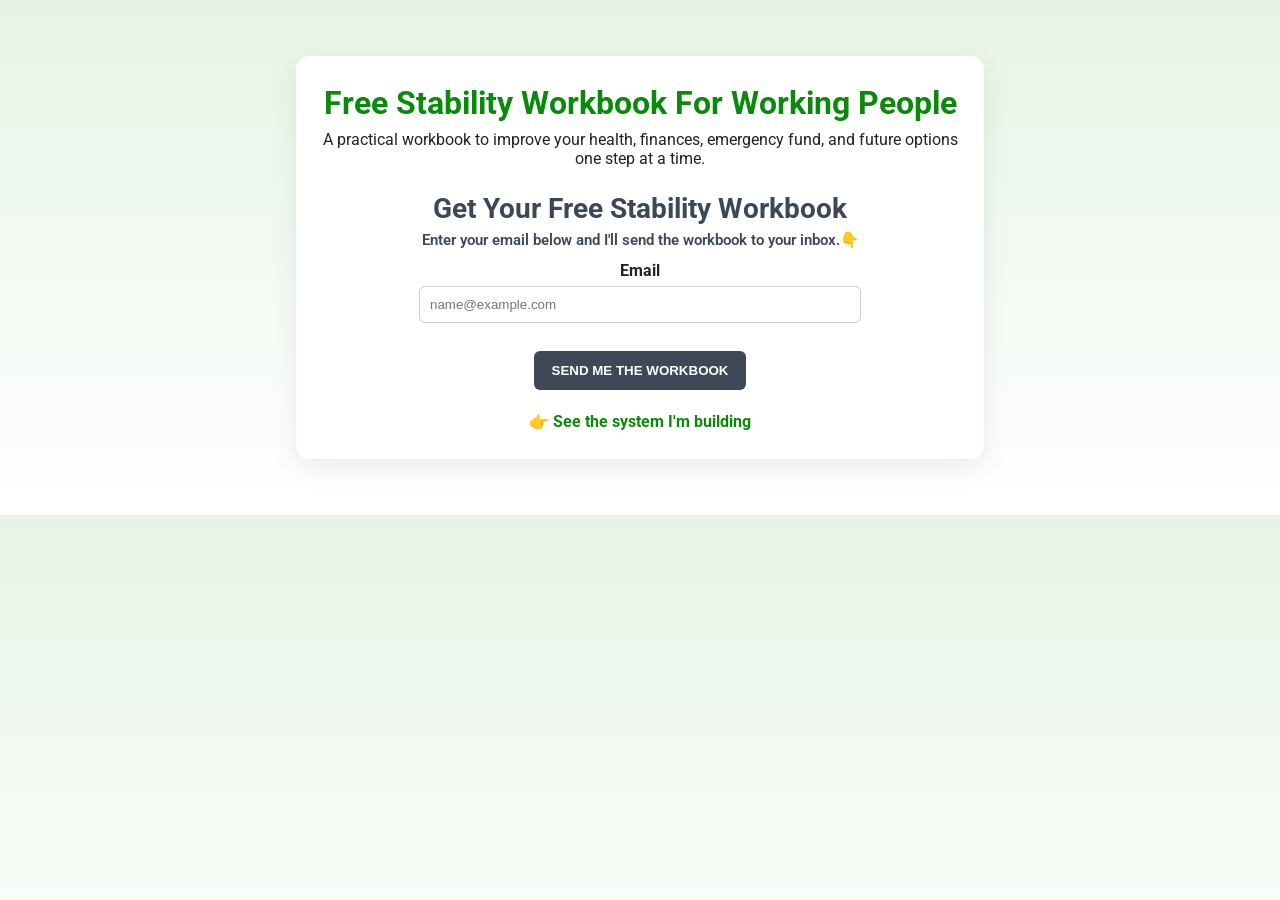
<file: index.html>
<!DOCTYPE html>
<html lang="en">
<head>
  <meta charset="UTF-8" />
  <meta name="viewport" content="width=device-width, initial-scale=1.0"/>
 <title>Free Stability Workbook For Working People</title>
  <link rel="stylesheet" href="style.css"/>

  <!-- Optional font fallback -->
  <link rel="preconnect" href="https://fonts.googleapis.com">
  <link rel="stylesheet" href="https://fonts.googleapis.com/css2?family=Roboto:wght@400;600;700&display=swap">
</head>

<body>
  <div class="container">
   <h1>Free Stability Workbook For Working People</h1>
    <p>A practical workbook to improve your health, finances, emergency fund, and future options one step at a time.</p>

    <!-- ✅ Minimal Brevo Form -->
    <form id="sib-form"
          method="POST"
          action="https://a145c71f.sibforms.com/serve/[base64]"
          data-type="subscription"
          novalidate>
      <div style="padding:8px 0; max-width:540px; margin:0 auto; text-align:center;">
        <p style="font-size:28px; font-weight:700; color:#3C4858; margin:0 0 6px;">Get Your Free Stability Workbook</p>
        <p style="font-size:15px; font-weight:600; color:#3C4858; margin:0 0 12px;">Enter your email below and I'll send the workbook to your inbox.👇</p>

        <label for="EMAIL" style="font-weight:700; display:block; margin:8px 0 6px;">Email</label>
        <input type="email" id="EMAIL" name="EMAIL" placeholder="name@example.com"
               required autocomplete="email"
               style="width:100%; max-width:420px; padding:10px; border:1px solid #ccc; border-radius:6px;">
<div class="g-recaptcha" data-sitekey="6Lc_TMgtAAAAAB2vY8D7Xl8dyL1a6CvwpK4XPR5F" style="display:flex; justify-content:center; margin:14px 0 2px;"></div>
        <button type="submit"
                style="display:inline-block; margin-top:12px; padding:12px 18px; border:0; border-radius:6px;
                background:#3E4857; color:#fff; font-weight:700; cursor:pointer;">
                SEND ME THE WORKBOOK</button>

        <!-- Hidden fields required by Brevo -->
        <input type="hidden" name="locale" value="en">
        <input type="text" name="email_address_check" value="" class="input--hidden" style="display:none;">
      </div>
    </form>
    <!-- ✅ End Form -->

    <a class="primary-link" href="https://www.LiveGoodTour.com/stinsonwakuk" target="_blank" rel="noopener">
    👉 See the system I'm building
    </a>
    </div>
 <script src="https://www.google.com/recaptcha/api.js" async defer></script> 
</body>
</html>
</file>
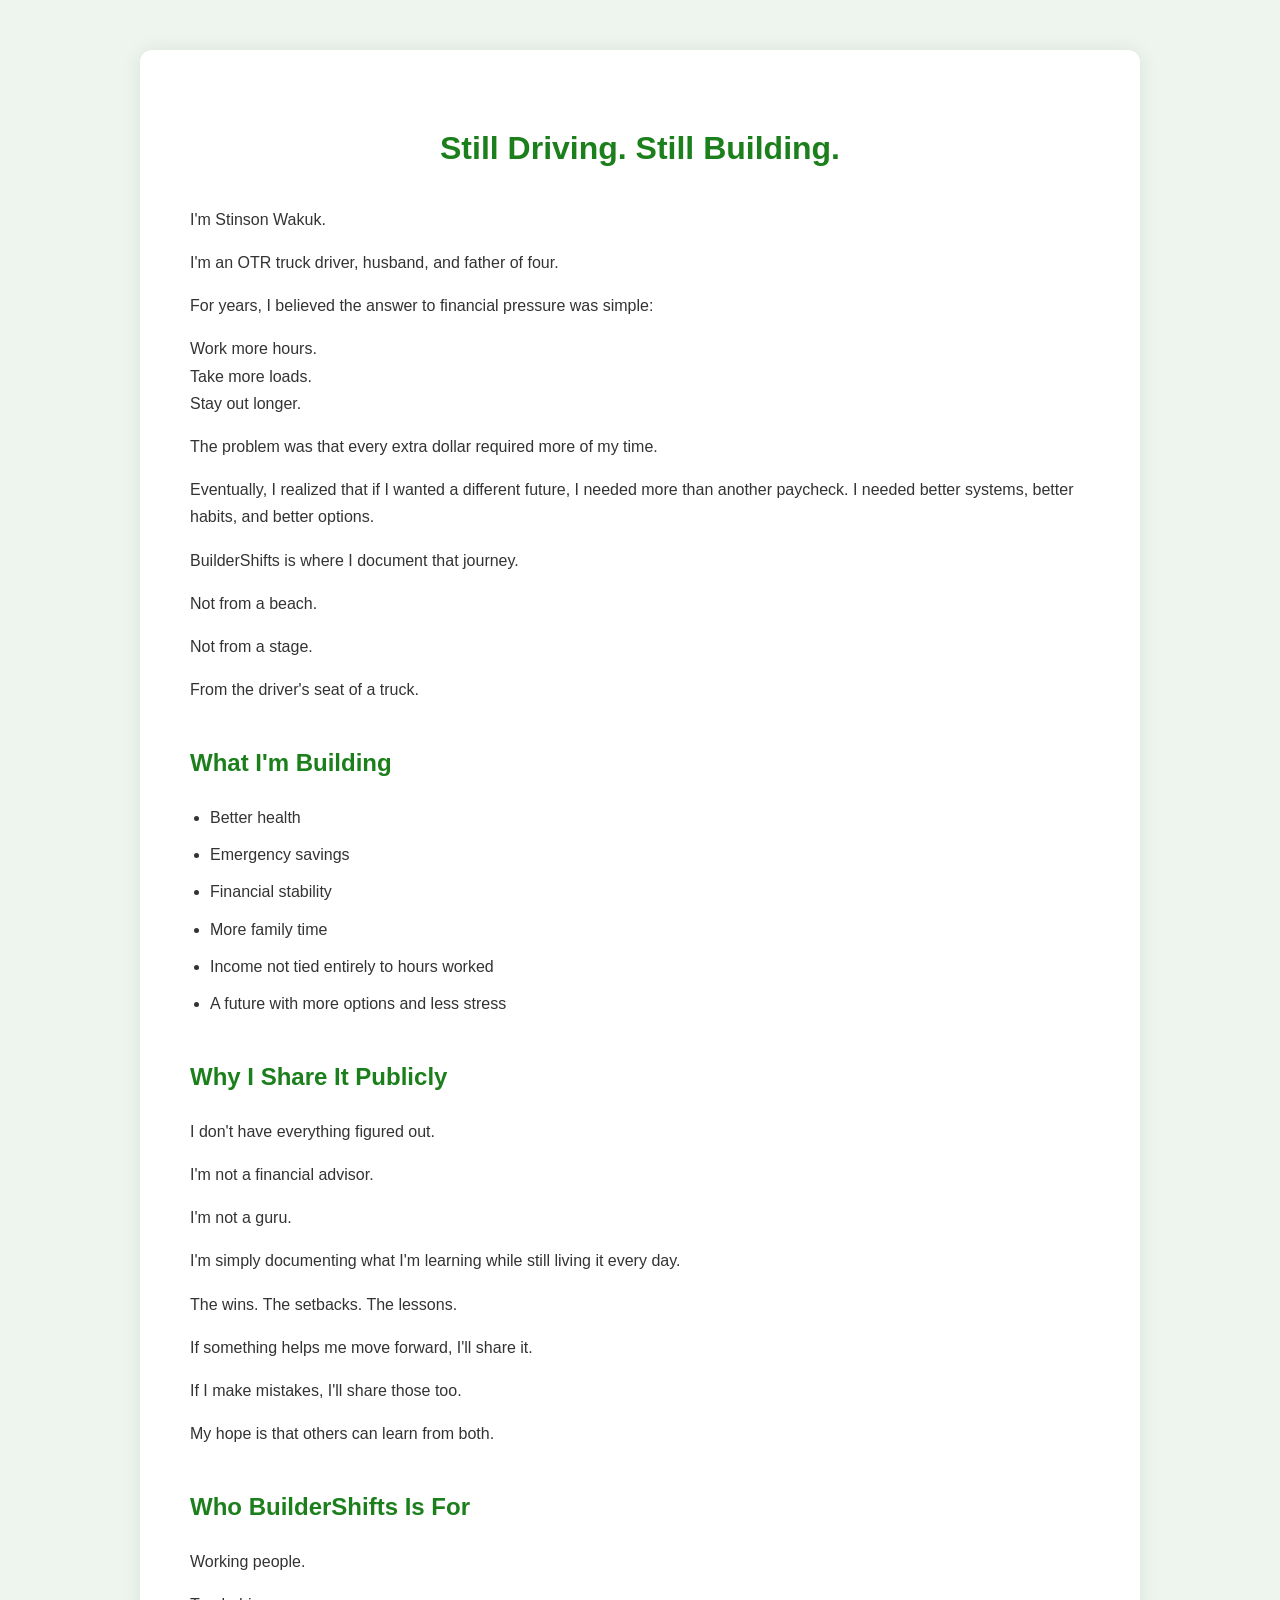
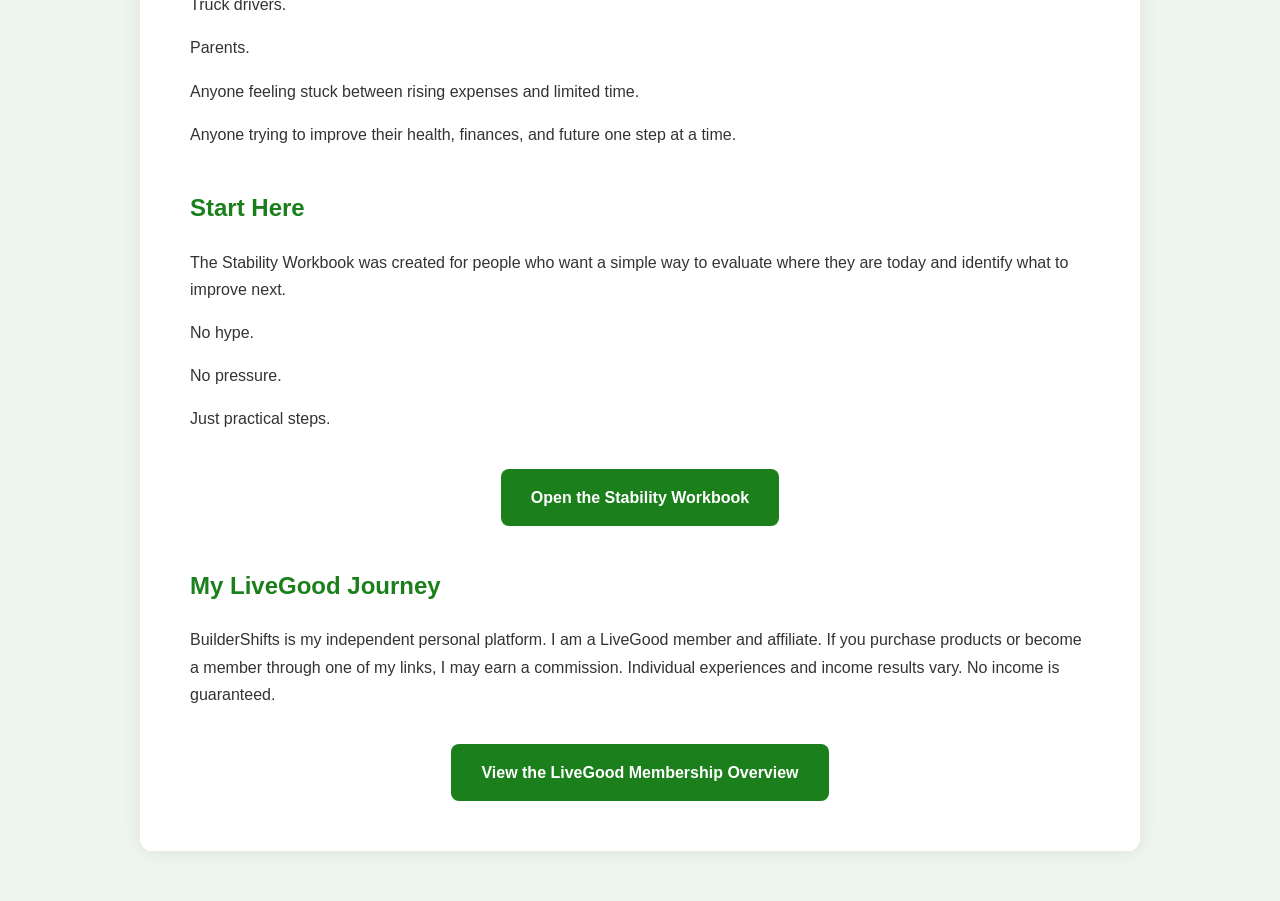
<file: about.html>
<!DOCTYPE html>
<html lang="en">
<head>
    <meta charset="UTF-8">
    <meta name="viewport" content="width=device-width, initial-scale=1.0">
    <title>BuilderShifts | Still Driving. Still Building.</title>

    <style>
        body {
            font-family: Arial, sans-serif;
            background-color: #eef5ee;
            color: #333;
            margin: 0;
            padding: 0;
            line-height: 1.7;
        }

        .container {
            max-width: 900px;
            margin: 50px auto;
            background: white;
            padding: 50px;
            border-radius: 12px;
            box-shadow: 0 0 20px rgba(0,0,0,.08);
        }

        h1 {
            color: #1b7f1b;
            text-align: center;
            margin-bottom: 30px;
        }

        h2 {
            color: #1b7f1b;
            margin-top: 40px;
        }

        ul {
            padding-left: 20px;
        }

        li {
            margin-bottom: 10px;
        }

        .button {
            display: inline-block;
            background: #1b7f1b;
            color: white;
            text-decoration: none;
            padding: 15px 30px;
            border-radius: 8px;
            margin-top: 20px;
            font-weight: bold;
        }

        .center {
            text-align: center;
        }
    </style>
</head>

<body>

<div class="container">

<h1>Still Driving. Still Building.</h1>

<p>
I'm Stinson Wakuk.
</p>

<p>
I'm an OTR truck driver, husband, and father of four.
</p>

<p>
For years, I believed the answer to financial pressure was simple:
</p>

<p>
Work more hours.<br>
Take more loads.<br>
Stay out longer.
</p>

<p>
The problem was that every extra dollar required more of my time.
</p>

<p>
Eventually, I realized that if I wanted a different future, I needed more than another paycheck. I needed better systems, better habits, and better options.
</p>

<p>
BuilderShifts is where I document that journey.
</p>

<p>
Not from a beach.
</p>

<p>
Not from a stage.
</p>

<p>
From the driver's seat of a truck.
</p>

<h2>What I'm Building</h2>

<ul>
<li>Better health</li>
<li>Emergency savings</li>
<li>Financial stability</li>
<li>More family time</li>
<li>Income not tied entirely to hours worked</li>
<li>A future with more options and less stress</li>
</ul>

<h2>Why I Share It Publicly</h2>

<p>
I don't have everything figured out.
</p>

<p>
I'm not a financial advisor.
</p>

<p>
I'm not a guru.
</p>

<p>
I'm simply documenting what I'm learning while still living it every day.
</p>

<p>
The wins. The setbacks. The lessons.
</p>

<p>
If something helps me move forward, I'll share it.
</p>

<p>
If I make mistakes, I'll share those too.
</p>

<p>
My hope is that others can learn from both.
</p>

<h2>Who BuilderShifts Is For</h2>

<p>
Working people.
</p>

<p>
Truck drivers.
</p>

<p>
Parents.
</p>

<p>
Anyone feeling stuck between rising expenses and limited time.
</p>

<p>
Anyone trying to improve their health, finances, and future one step at a time.
</p>

<h2>Start Here</h2>

<p>
The Stability Workbook was created for people who want a simple way to evaluate where they are today and identify what to improve next.
</p>

<p>
No hype.
</p>

<p>
No pressure.
</p>

<p>
Just practical steps.
</p>

<div class="center">
    <a class="button"
       href="Stability%20Checklist.pdf"
       target="_blank"
       rel="noopener noreferrer">
        Open the Stability Workbook
    </a>
</div>

<h2>My LiveGood Journey</h2>

<p>
BuilderShifts is my independent personal platform. I am a LiveGood member and affiliate. If you purchase products or become a member through one of my links, I may earn a commission. Individual experiences and income results vary. No income is guaranteed.
</p>

<div class="center">
    <a class="button"
       href="https://www.LiveGoodTour.com/stinsonwakuk"
       target="_blank"
       rel="noopener noreferrer">
        View the LiveGood Membership Overview
    </a>
</div>

</div>

</body>
</html>
</file>
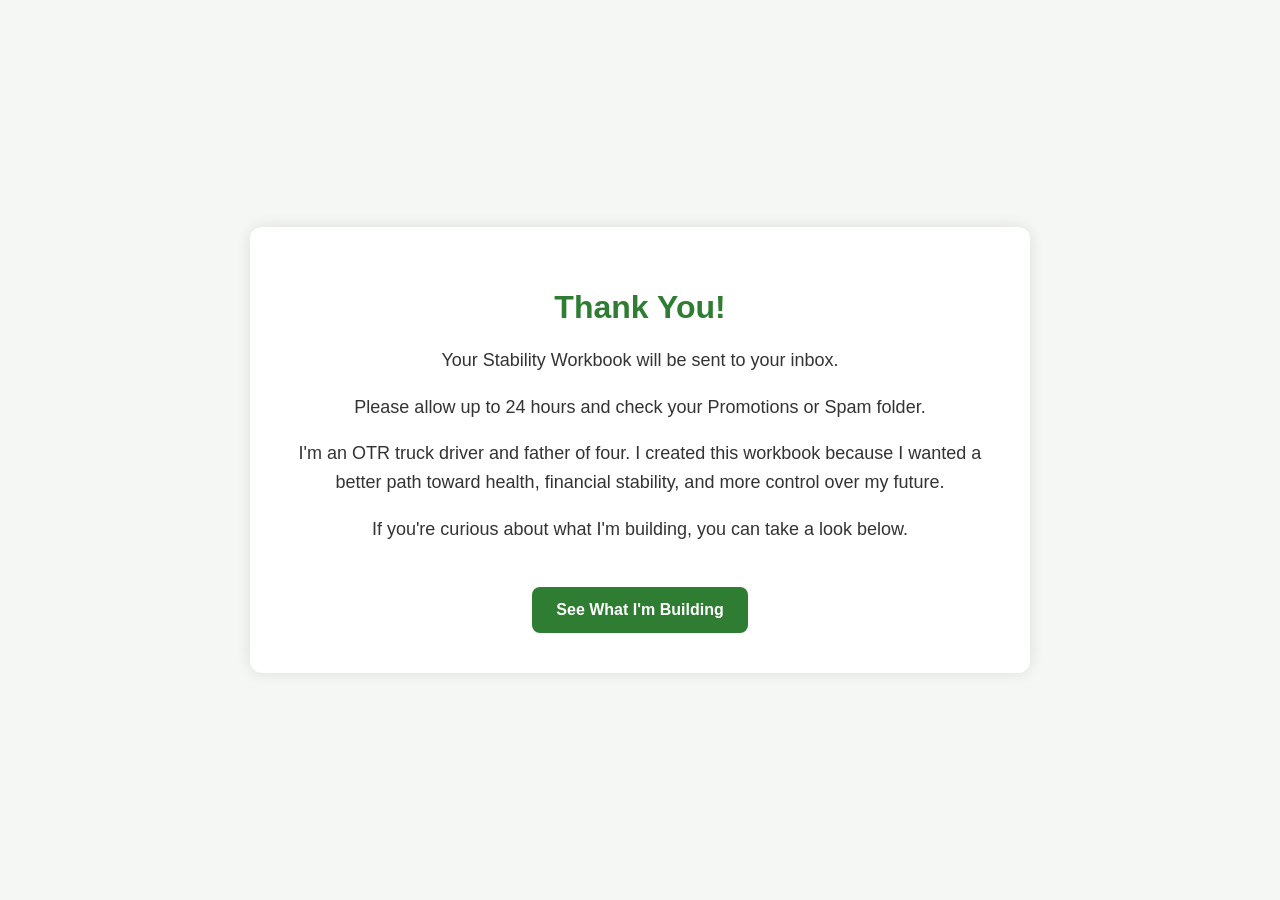
<file: thankyou.html>
<!DOCTYPE html>
<html lang="en">
<head>
<meta charset="UTF-8">
<meta name="viewport" content="width=device-width, initial-scale=1.0">
<title>Thank You</title>

<style>
body{
font-family:Arial,sans-serif;
background:#f4f7f4;
margin:0;
padding:0;
display:flex;
justify-content:center;
align-items:center;
min-height:100vh;
}

.container{
background:white;
padding:40px;
max-width:700px;
border-radius:12px;
box-shadow:0 0 15px rgba(0,0,0,0.1);
text-align:center;
}

h1{
color:#2e7d32;
margin-bottom:20px;
}

p{
font-size:18px;
line-height:1.6;
color:#333;
}

.button{
display:inline-block;
margin-top:25px;
padding:14px 24px;
background:#2e7d32;
color:white;
text-decoration:none;
font-weight:bold;
border-radius:8px;
}

.button:hover{
background:#256428;
}
</style>
</head>

<body>

<div class="container">

<h1>Thank You!</h1>

<p>
Your Stability Workbook will be sent to your inbox.
</p>

<p>
Please allow up to 24 hours and check your Promotions or Spam folder.
</p>

<p>
I'm an OTR truck driver and father of four. I created this workbook because I wanted a better path toward health, financial stability, and more control over my future.
</p>

<p>
If you're curious about what I'm building, you can take a look below.
</p>

<a class="button" href="about.html">
See What I'm Building
</a>

</div>

</body>
</html>
</file>
<file: style.css>
body {
  font-family: "Roboto", Arial, sans-serif;
  background: linear-gradient(180deg, #e6f4e6, #ffffff);
  color: #222;
  margin: 0;
  padding: 0;
}

.container {
  max-width: 640px;
  margin: 56px auto;
  background: #fff;
  padding: 28px 24px;
  border-radius: 14px;
  box-shadow: 0 8px 28px rgba(0,0,0,.08);
  text-align: center;
}

h1 {
  color: #0a8a0a;
  margin: 0 0 8px;
}

p {
  margin: 0 0 16px;
}

.primary-link {
  display: inline-block;
  margin-top: 14px;
  color: #0a8a0a;
  text-decoration: none;
  font-weight: 700;
}
.primary-link:hover {
  text-decoration: underline;
}

@media (max-width: 420px) {
  .container {
    margin: 24px 12px;
    padding: 20px 16px;
  }
}
</file>
